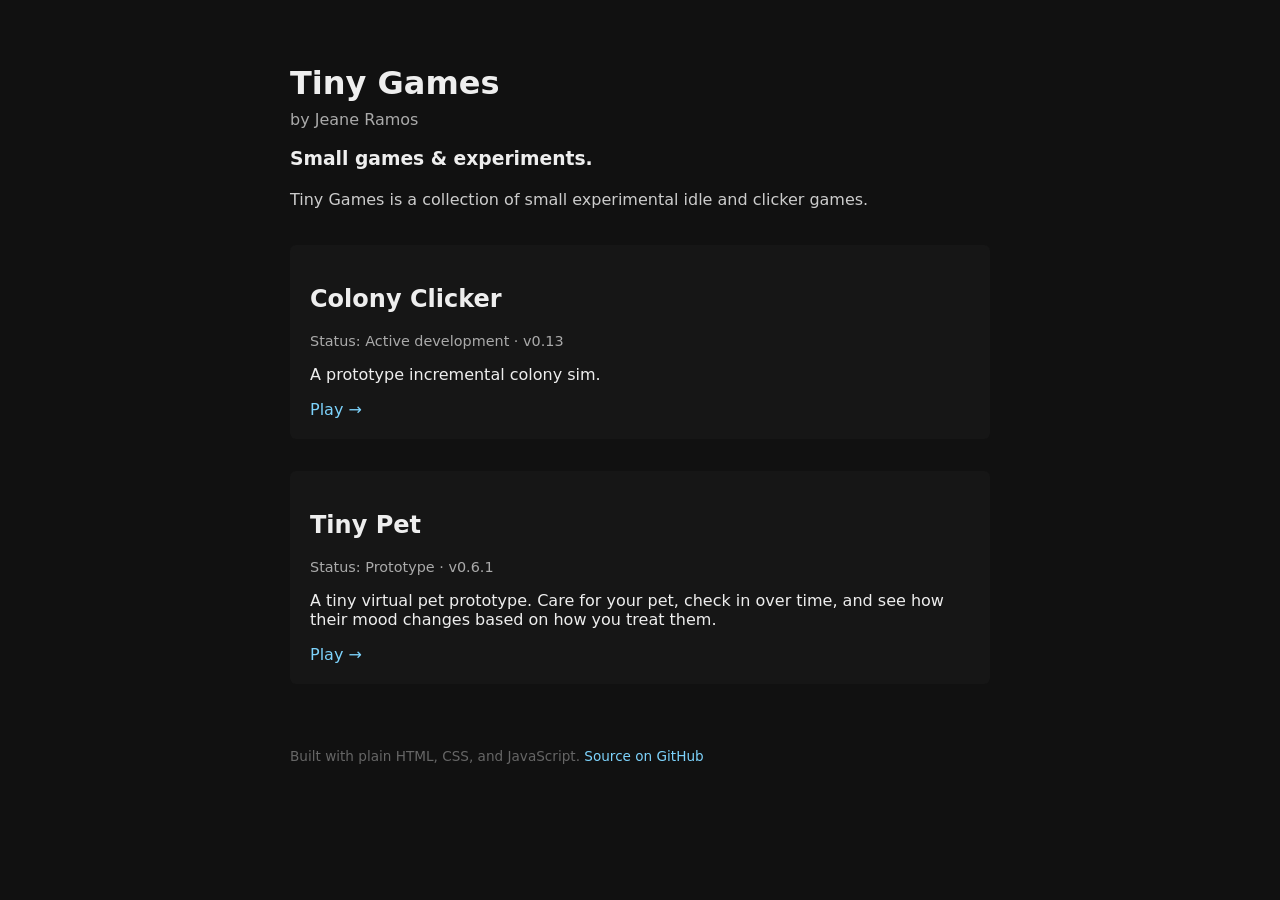
<file: index.html>
﻿<!DOCTYPE html>
<html>
<head>
    <meta name="viewport" content="width=device-width, initial-scale=1" />
    <title>Jeane Ramos – Tiny Games</title>
    <meta charset="utf-8" />
    <style>
        body {
            font-family: system-ui, sans-serif;
            background: #111;
            color: #eee;
            max-width: 700px;
            margin: 4rem auto;
            padding: 0 1rem;
        }

        h1 {
            margin-bottom: 0.5rem;
        }

        a {
            color: #7dd3fc;
            text-decoration: none;
        }

        a:hover {
            text-decoration: underline;
        }

        .project {
            margin: 2rem 0;
            padding: 1.25rem;
            background: #161616;
            border-radius: 6px;
        }
        .project-version {
            color: #aaa;
            font-size: 0.9rem
        }
        .site-intro {
            max-width: 600px;
            color: #cccccc;
            line-height: 1.6;
            margin-bottom: 2rem;
        }
        #subtitle {
            color: #aaa;
            margin-top: 0;
        }
        footer {
            margin-top: 4rem;
            color: #666;
            font-size: 0.85rem;
        }
    </style>
</head>
<body>

    <h1>Tiny Games</h1>
    <p id="subtitle">
        by Jeane Ramos
    </p>
    <h3>Small games & experiments.</h3>
    <p class="site-intro">
        Tiny Games is a collection of small experimental idle and clicker games.
    </p>

    <div class="project">
        <h2>Colony Clicker</h2>
        <p class="project-version">
            Status: Active development · v0.13
        </p>
        <p>A prototype incremental colony sim.</p>
        <a href="./colony-clicker/">Play →</a>
    </div>
    <div class="project">
        <h2>Tiny Pet</h2>
        <p class="project-version">
            Status: Prototype · v0.6.1
        </p>
        <p>
            A tiny virtual pet prototype.
            Care for your pet, check in over time, and see how their mood changes based on how you treat them.
        </p>
        <a href="./tiny-pet/">Play →</a>
    </div>
    <footer>
        Built with plain HTML, CSS, and JavaScript.
        <a href="https://github.com/jeanbeanie/tiny-games">Source on GitHub</a>
    </footer>
</body>
</html>
</file>
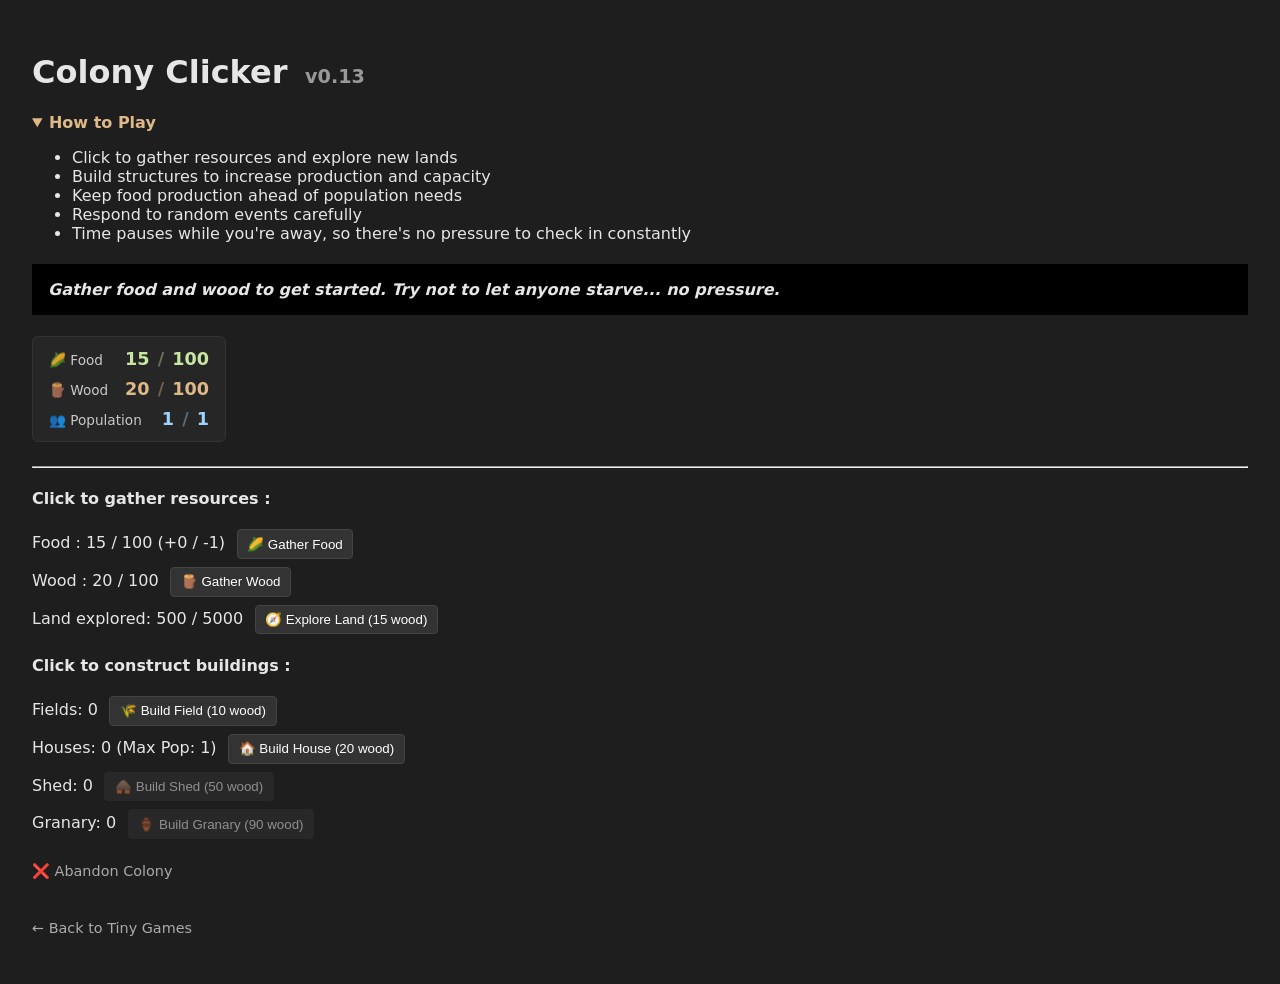
<file: colony-clicker/index.html>
﻿<!DOCTYPE html>
<html lang="en">
<head>
  <meta charset="utf-8" />
  <meta name="viewport" content="width=device-width, initial-scale=1" />
	<title>Colony Clicker</title>
	<link rel="stylesheet" href="style.css" />
</head>
<body>
    <h1>Colony Clicker <span class="version">v0.13</span></h1>

    <details id="how-to-play">
        <summary>How to Play</summary>
        <ul>
            <li>Click to gather resources and explore new lands</li>
            <li>Build structures to increase production and capacity</li>
            <li>Keep food production ahead of population needs</li>
            <li>Respond to random events carefully</li>
            <li>Time pauses while you're away, so there's no pressure to check in constantly</li>
        </ul>
    </details>

    <h4 id="colony-status">The colony is starving.</h4>
    <div id="info-panel">
        <div id="resources-display">
            <div class="resource food">
                <span class="label">🌽 Food</span>
                <span class="value">
                    <span class="food-gathered"></span>
                    <span class="divider">/</span>
                    <span class="max-food-count"></span>
                </span>
            </div>

            <div class="resource wood">
                <span class="label">🪵 Wood</span>
                <span class="value">
                    <span class="wood-gathered"></span>
                    <span class="divider">/</span>
                    <span class="max-wood-count"></span>
                </span>
            </div>

            <div class="resource population">
                <span class="label">👥 Population</span>
                <span class="value">
                    <span class="population-count"></span>
                    <span class="divider">/</span>
                    <span class="max-population-count"></span>
                </span>
            </div>
        </div>

        <div id="event-box" style="display:none;">
            <p id="event-description"></p>
            <button id="event-choice-1">Choice 1</button>
            <button id="event-choice-2">Choice 2</button>
        </div>

    </div>

    <hr />
    <p id="click-construction-ui">
        <button id="click-construction-btn">🔨 Work on Construction</button>
        (<span id="construction-type">Building</span>: <span id="construction-progress">0</span> / <span id="construction-required">0</span>)
    </p>
    <h4>Click to gather resources : </h4>
    <p>
        Food :
        <span class="food-gathered">0</span> / <span class="max-food-count">100 </span>
        (+<span id="food-gain-per-tick">0</span> / -<span id="food-loss-per-tick">0</span>)
        <button id="gather-food-btn">🌽 Gather Food</button>
    </p>
    <p>
        Wood : <span class="wood-gathered">0</span> / <span class="max-wood-count">100 </span>
        <button id="gather-wood-btn">🪵 Gather Wood</button>
    </p>
    <p>
        Land explored: <span id="explored-land">0</span> / <span id="total-land">0 </span>
        <button id="explore-land-btn">🧭 Explore Land (15 wood)</button>

    </p>
    <div id="assign-colonists-div">
        <h4>Assign Colonists</h4>

        <p>
            🌽 Food:
            <button id="food-minus-btn">−</button>
            <span id="food-workers">0</span>
            <button id="food-plus-btn">+</button>
        </p>

        <p>
            🪵 Wood:
            <button id="wood-minus-btn">−</button>
            <span id="wood-workers">0</span>
            <button id="wood-plus-btn">+</button>
        </p>

        <p>
            🧭 Explore:
            <button id="explore-minus-btn">−</button>
            <span id="explore-workers">0</span>
            <button id="explore-plus-btn">+</button>
        </p>
        <p>
            🔨 Build:
            <button id="build-minus-btn">−</button>
            <span id="build-workers">0</span>
            <button id="build-plus-btn">+</button>
        </p>
        <p>
            Idle Colonists: <span id="idle-workers">0</span>
        </p>
    </div>
    <h4>Click to construct buildings : </h4>
    <p>
        Fields: <span id="fields-count">0</span>
        <button title="Needs a colonist assigned to Food to produce food, unstaffed fields sit idle"
                id="build-field-btn">
            🌾 Build Field (10 wood)
        </button>
    </p>
    <p>
        Houses: <span id="housing-count">0</span> (Max Pop: <span class="max-population-count">0</span>)
        <button id="build-house-btn">🏠 Build House (20 wood)</button>
    </p>
    <p>
        Shed: <span id="shed-count">0</span>
        <button title="Increases food storage by 50 and reduces food consumption by 5% per shed"
                id="build-shed-btn">
            🛖 Build Shed (50 wood)
        </button>
    </p>
    <p>
        Granary: <span id="granary-count">0</span>
        <button title="Increases food storage by 150 and reduces food spoilage chance by 3% per granary"
                id="build-granary-btn">
            🏺 Build Granary (90 wood)
        </button>
    </p>
    <p><a onclick="abandonColony()" class="back-link">❌ Abandon Colony</a></p>
    <a href="../index.html" class="back-link">← Back to Tiny Games</a>
    <script src="script.js"></script>
</body>


</html>
</file>
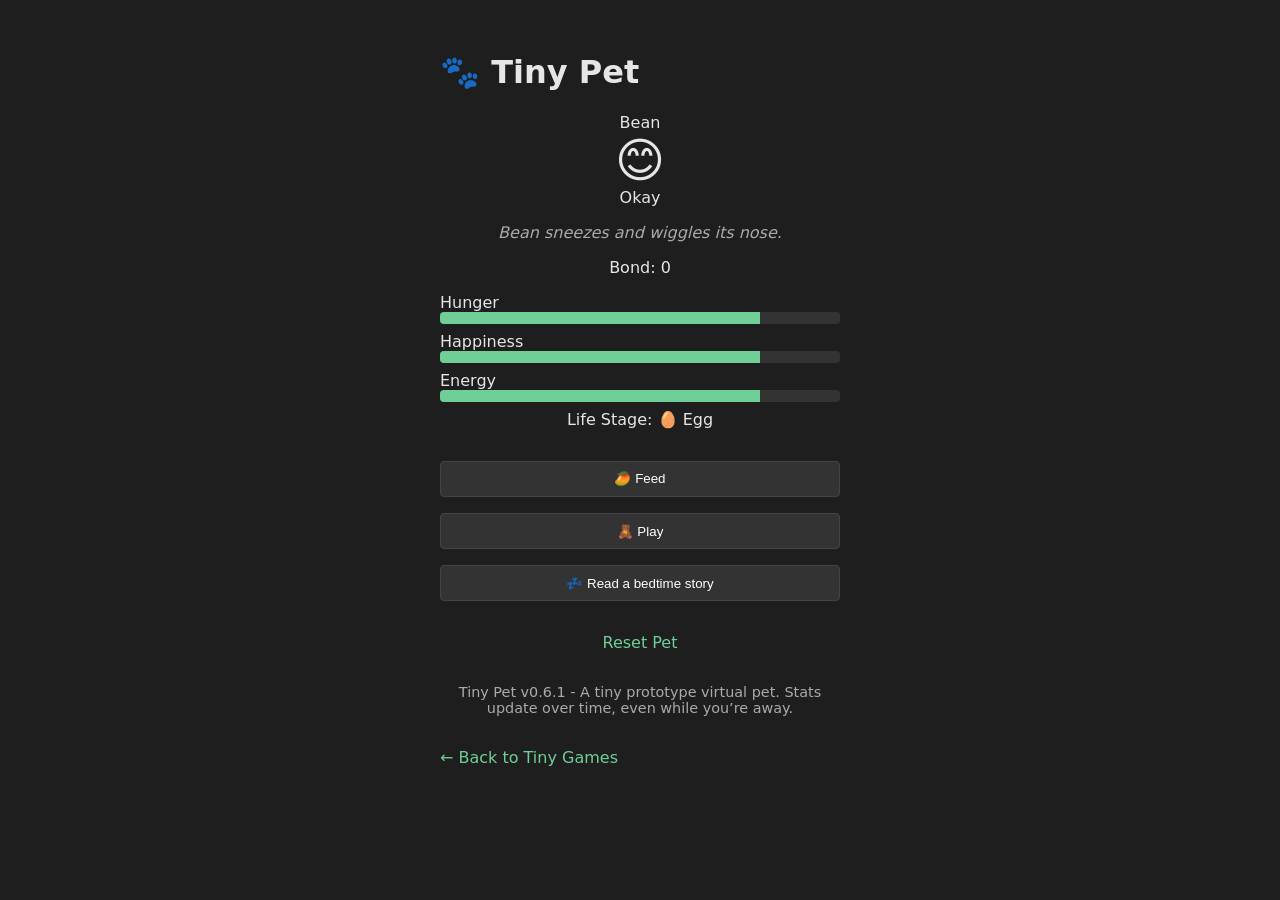
<file: tiny-pet/index.html>
﻿<!DOCTYPE html>
<html lang="en">
<head>
    <meta charset="utf-8" />
    <meta name="viewport" content="width=device-width, initial-scale=1" />
    <title>Tiny Pet</title>
    <link rel="stylesheet" href="style.css" />
</head>
<body>
    <h1>🐾 Tiny Pet</h1>

    <div id="pet">
        <div id="pet-name">Bean</div>
        <input id="pet-name-input" aria-label="Pet name" style="display:none;" />
        <div id="pet-face">😊</div>

        <div id="pet-mood" class="text-line" aria-live="polite">Happy</div>
        <div id="pet-flavor-text" class="text-line" aria-live="polite">...</div>

        <div id="pet-bond-level"></div>

    </div>

    <div class="stat">
        Hunger
        <div class="bar"><div id="hunger-bar"></div></div>
    </div>

    <div class="stat">
        Happiness
        <div class="bar"><div id="happiness-bar"></div></div>
    </div>

    <div class="stat">
        Energy
        <div class="bar"><div id="energy-bar"></div></div>
    </div>
    <div class="text-line">Life Stage: <span id="pet-stage">🥚 Egg</span></div>
    <button id="feed-btn">🥭 Feed</button>
    <button id="play-btn">🧸 Play</button>
    <button id="sleep-btn">💤 Read a bedtime story</button>
    <div id="reset-link"><a id="reset-pet-link">Reset Pet</a></div>
    <div id="about-text" class="text-line">Tiny Pet v0.6.1 - A tiny prototype virtual pet. Stats update over time, even while you’re away.</div>
    <a href="../index.html" class="back-link">← Back to Tiny Games</a>
    <script src="script.js"></script>
</body>
</html>
</file>
<file: colony-clicker/style.css>
body {
    background-color: #1e1e1e;
    color: #e6e6e6;
    padding: 1.5rem;
    font-family: system-ui, -apple-system, BlinkMacSystemFont, sans-serif;
}

p {
    margin: 0.5rem 0;
}

button {
    background-color: #333333;
    color: #ffffff;
    border: 1px solid #444444;
    padding: 0.4rem 0.6rem;
    margin-left: 0.4rem;
    border-radius: 4px;
    cursor: pointer;
}

    button:disabled {
        opacity: 0.5;
        cursor: not-allowed;
        border-color: #333333;
    }

#how-to-play summary {
    cursor: pointer;
    font-weight: 600;
    color: #deb887;
}

.back-link {
    display: inline-block;
    margin-top: 1rem;
    margin-bottom: 1rem;
    font-size: 0.9rem;
    color: #aaaaaa;
    text-decoration: none;
}

    .back-link:hover {
        color: #ffffff;
        text-decoration: underline;
    }

#event-box {
    background-color: #2a2a2a;
    border: 1px solid #666;
    padding: 1rem;
    border-radius: 6px;
    box-shadow: 0 0 20px rgba(0,0,0,0.6);
}
  
    #event-box button {
        margin-top: 1rem;
        background-color: #222222;
        padding: 0.6rem 1rem;
    }

.feedback-tooltip {
    position: absolute;
    pointer-events: none;
    font-size: 0.9rem;
    opacity: 0.9;
    animation: floatUp 0.6s ease-out forwards;
    font-weight: 600;
    text-shadow: 0 1px 4px rgba(0,0,0,0.6);
}

@keyframes floatUp {
    from {
        transform: translateY(0);
        opacity: 1;
    }

    to {
        transform: translateY(-20px);
        opacity: 0;
    }
}

.version {
    font-size: 0.6em;
    color: #999;
    margin-left: 0.4rem;
}
#colony-status {
    font-style: italic;
    background-color: black;
    padding: 1rem;
}
#click-construction-ui {
    margin-top: 1rem;
}
#resources-display {
    width: 10rem;
    min-width: 10rem;
    margin-right: 2rem;

    background-color: #262626;
    border: 1px solid #333;
    border-radius: 6px;
    padding: 0.75rem 1rem;
}
#info-panel {
    display: flex;
    margin-bottom: 1.5rem;
}
.resource.food .value {
    color: #c8e6a0;
}

.resource.wood .value {
    color: #deb887;
}

.resource.population .value {
    color: #9fd3ff;
}

.resource .value {
    transition: transform 0.15s ease, color 0.15s ease;
}

.resource.flash .value {
    transform: scale(1.05);
}

.resource {
    display: flex;
    justify-content: space-between;
    align-items: baseline;
    margin-bottom: 0.6rem;
}

    .resource .label {
        font-size: 0.85rem;
        opacity: 0.85;
    }

    .resource .value {
        font-size: 1.1rem;
        font-weight: 600;
    }

    .resource .divider {
        opacity: 0.4;
        margin: 0 2px;
    }

    .resource:last-child {
        margin-bottom: 0;
    }
</file>
<file: tiny-pet/style.css>
body {
    background: #1e1e1e;
    color: #e6e6e6;
    font-family: system-ui, sans-serif;
    padding: 2rem;
    max-width: 400px;
    margin: auto;
}
a {
    color: #6fcf97;
    text-decoration: none;
    cursor: pointer;
}
#about-text {
    font-size: 0.9rem;
    color: #aaaaaa;
    margin-bottom: 2rem;
}
#pet-flavor-text {
    font-style: italic;
    color: #aaaaaa;
}
.text-line {
    text-align: center;
    margin-bottom: 1rem;
}
#reset-link {
    text-align: center;
    padding:2rem;
}

#pet {
    text-align: center;
    margin-bottom: 1rem;
}
#pet-name-input {
    justify-self: center;
}
#pet-face {
    font-size: 3rem;
}

.stat {
    margin: 0.5rem 0;
}

.bar {
    background: #333;
    border-radius: 4px;
    overflow: hidden;
    height: 12px;
}

    .bar > div {
        height: 100%;
        background: #6fcf97;
        width: 50%;
        transition: width 0.3s;
    }

button {
    margin-top: 1rem;
    width: 100%;
    padding: 0.6rem;
    background: #333;
    color: white;
    border: 1px solid #444;
    border-radius: 4px;
    cursor: pointer;
}

    button:disabled {
        opacity: 0.5;
        cursor: not-allowed;
        border-color: #333333;
    }
</file>
